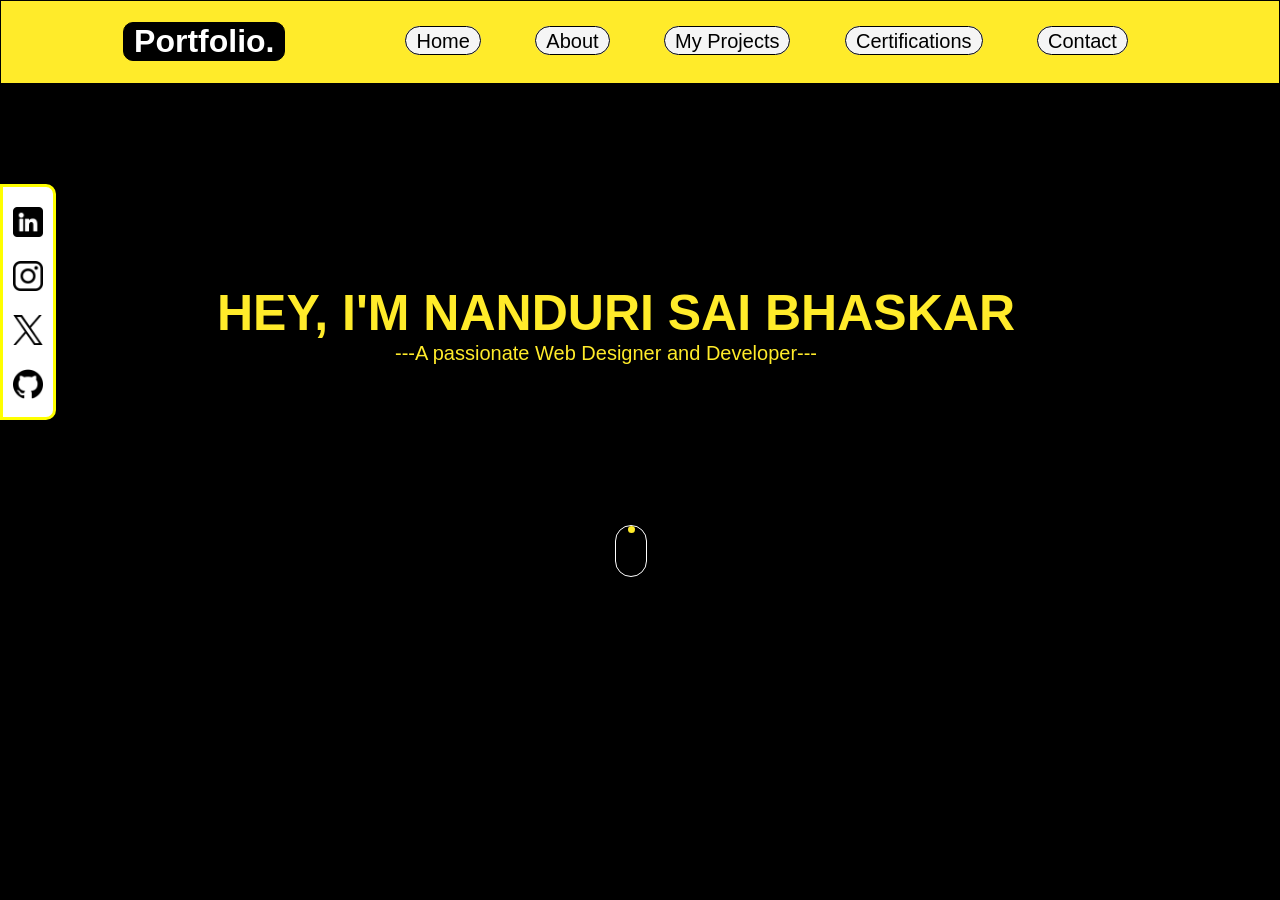
<file: index.html>
<!DOCTYPE html>
<html lang="en">
<head>
    <meta charset="UTF-8">
    <meta name="viewport" content="width=device-width, initial-scale=1.0">
    <title>Portfolio</title>
    <link rel="stylesheet" href="style.css">
    <link rel="stylesheet" href="https://cdnjs.cloudflare.com/ajax/libs/font-awesome/6.5.1/css/all.min.css" integrity="sha512-DTOQO9RWCH3ppGqcWaEA1BIZOC6xxalwEsw9c2QQeAIftl+Vegovlnee1c9QX4TctnWMn13TZye+giMm8e2LwA==" crossorigin="anonymous" referrerpolicy="no-referrer" />
</head>
<body>
    <div class="navbar">
        <div class="logo">
            <h1>Portfolio.</h1>
        </div>
        <div class="navcontents">
            <ul>
                <li><a href="index.html">Home</a></li>
                <li><a href="#">About</a></li>
                <li><a href="#">My Projects</a></li>
                <li><a href="#">Certifications</a></li>
                <li><a href="#">Contact</a></li>
            </ul>
        </div>
    </div>
    <div class="main-hero">
        <div class="sideinfo">
            <a href="https://www.linkedin.com/in/sai-bhaskar-nanduri-a34707299/" target="_"><img src="linkedin.png" alt="linkedin"></a>
            <a href="https://www.instagram.com/n_saibhaskar/" target="_"><img src="instagram.png" alt="instagram"></a>
            <a href="contact.html"><img src="twitter.png" alt="twitter"></a>
            <a href="https://github.com/SaiBhaskar05" target="_"><img src="github.png" alt="github"></a>
        </div>
        <div class="central">
            <div class="name">
                <h1>HEY, I'M NANDURI SAI BHASKAR</h1>
            </div>
            <div class="intro">
                <p>---A passionate Web Designer and Developer---</p>
            </div>
            <section id="scroll">
                <a id="scroll-btn"></a>
            </section>
        </div>
    </div>
    
</body>
</html>
</file>
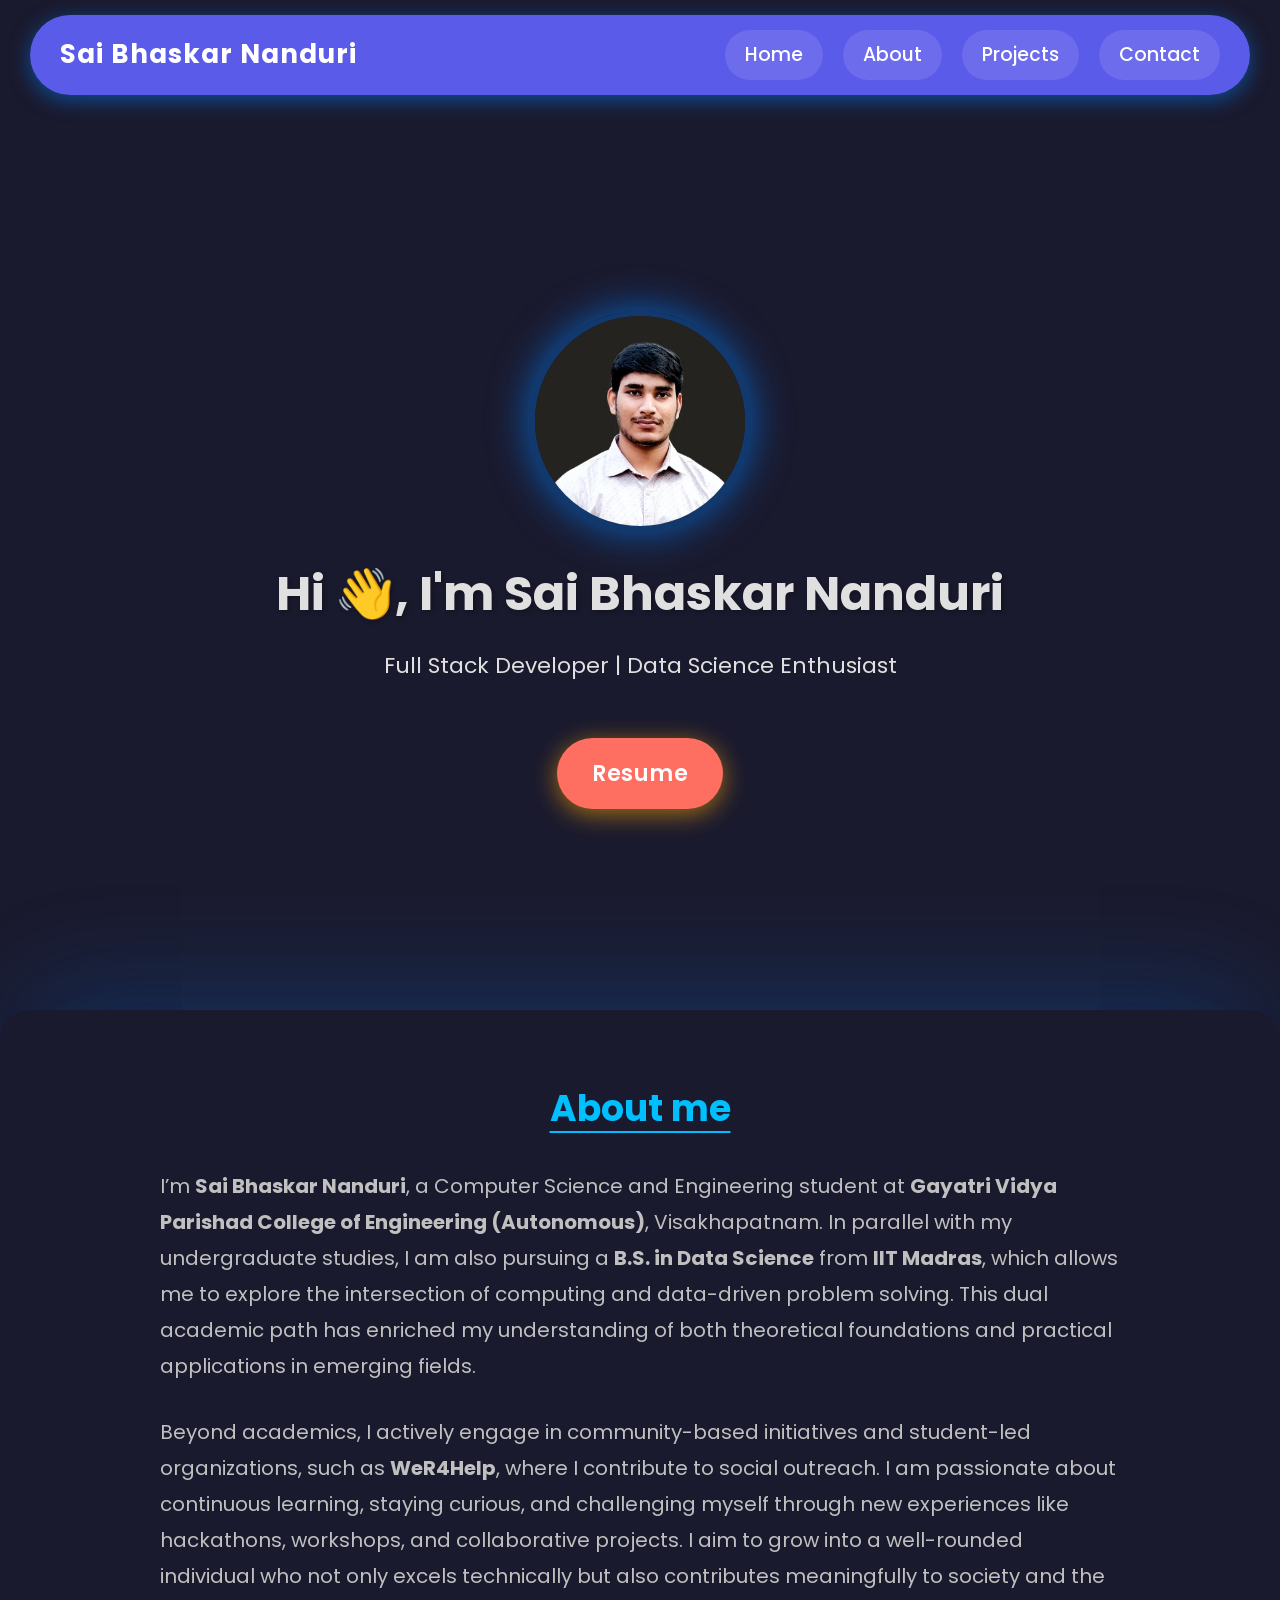
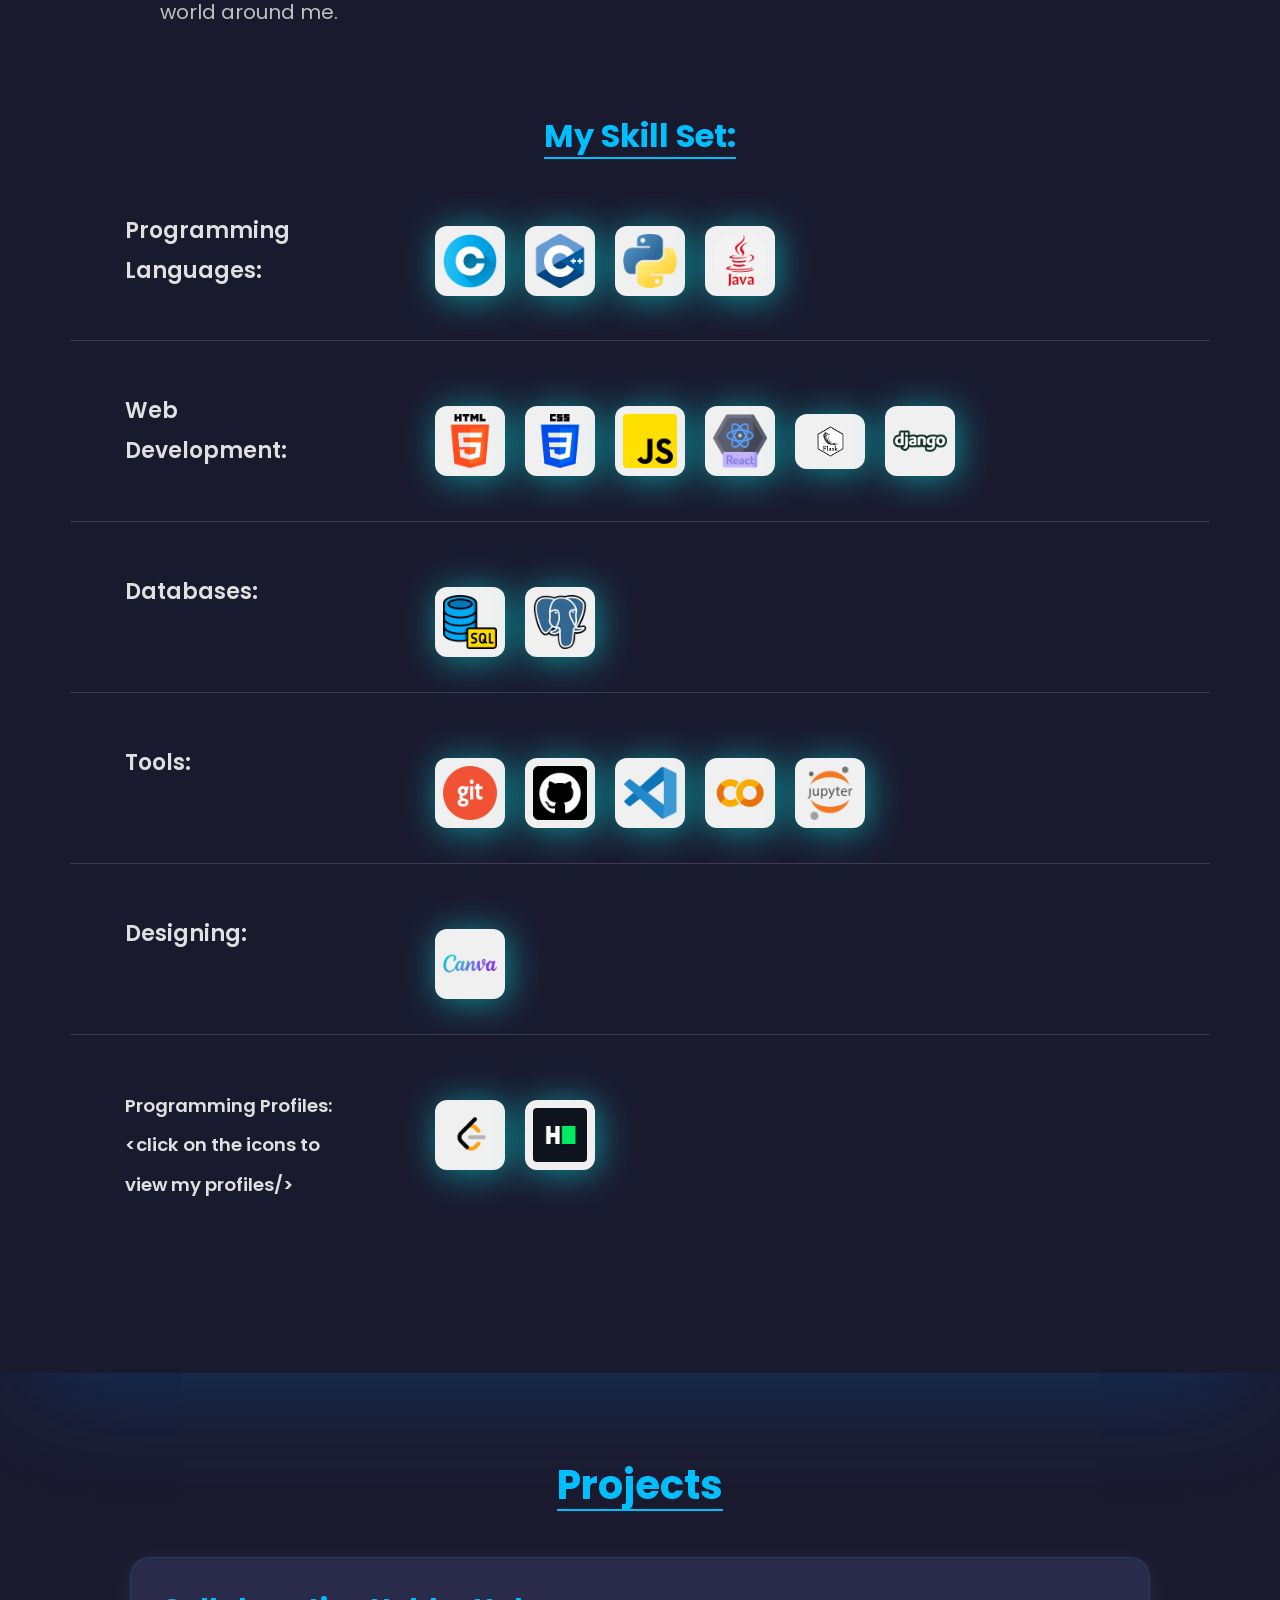
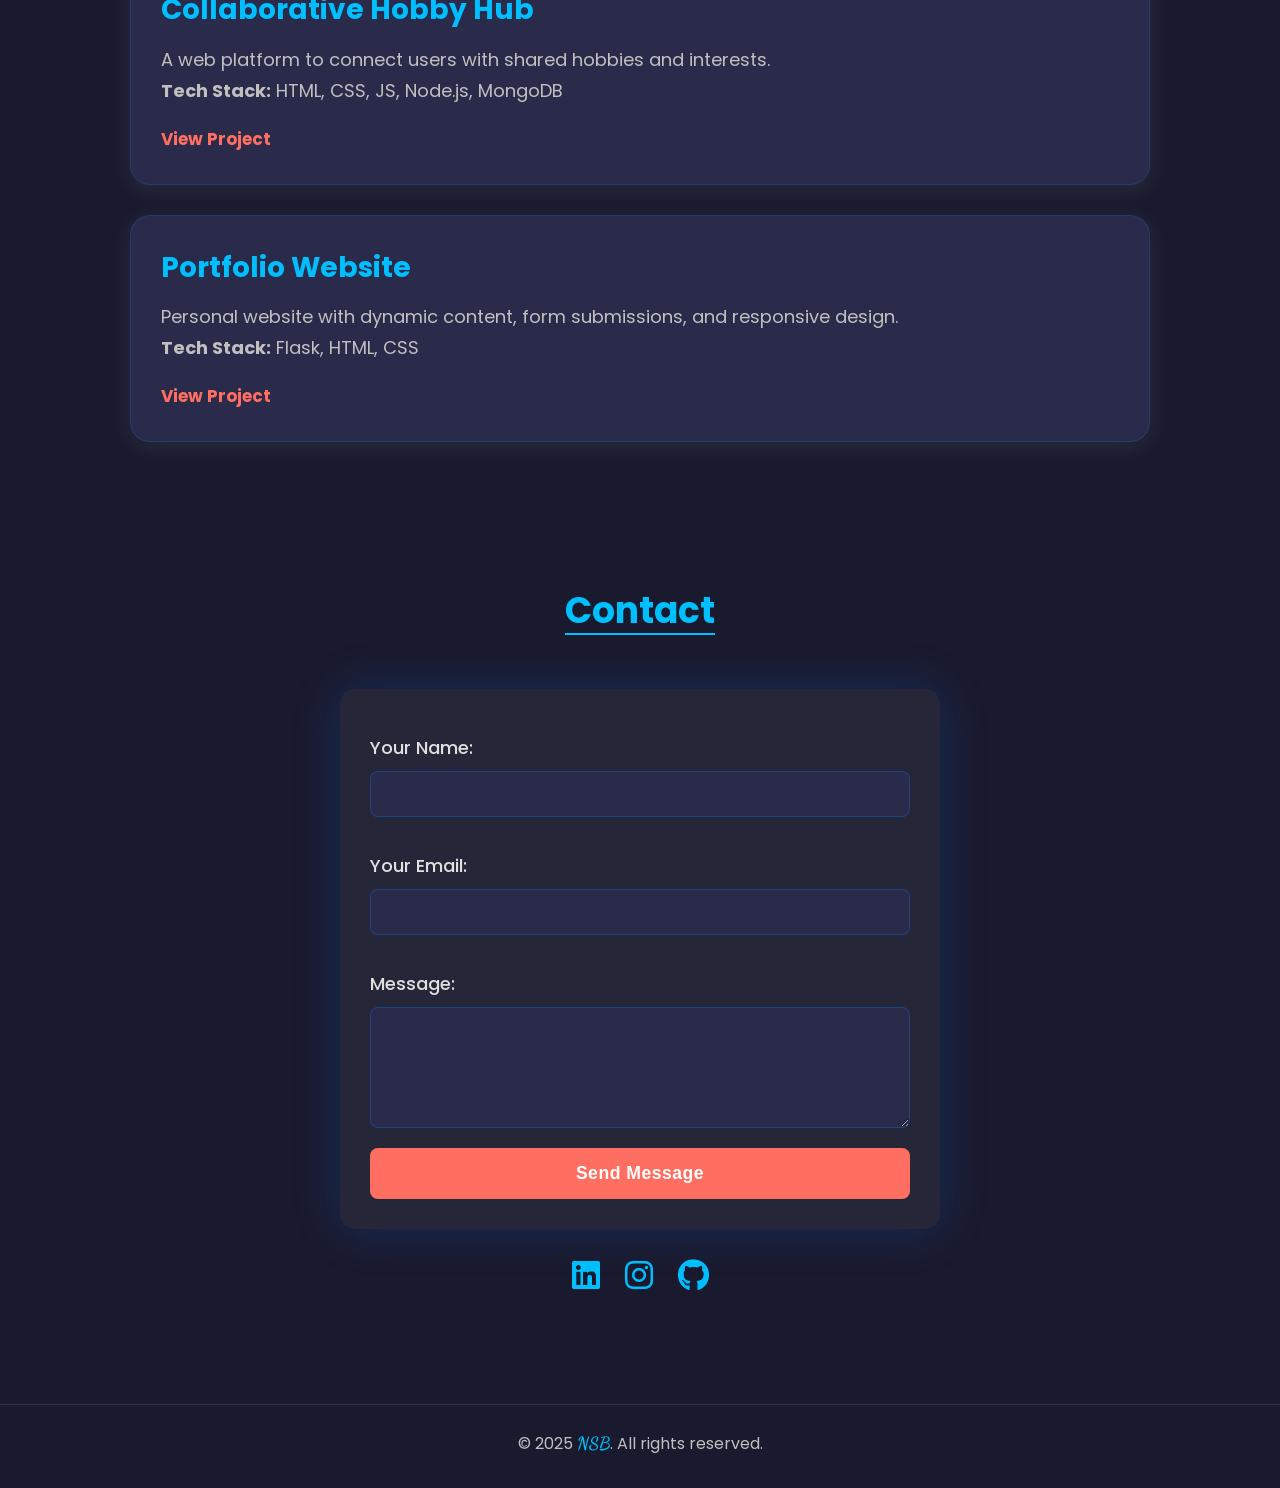
<file: frontend/index.html>
<!DOCTYPE html>
<html lang="en">
<head>
  <meta charset="UTF-8" />
  <meta name="viewport" content="width=device-width, initial-scale=1.0"/>
  <title>Portfolio</title>
  <link rel="icon" type="image/png" href="./static/images/myimgp.jpg">
  <link rel="stylesheet" href="./static/styles.css">
  <link href="https://fonts.googleapis.com/css2?family=Inter&family=Poppins:wght@300;400;600&display=swap" rel="stylesheet">
  <link href="https://fonts.googleapis.com/css2?family=Dancing+Script:wght@400;700&display=swap" rel="stylesheet">
  <link rel="stylesheet" href="https://cdnjs.cloudflare.com/ajax/libs/font-awesome/6.0.0-beta3/css/all.min.css">
</head>
<body>

  <!-- Navbar -->
  <div class="nav">
    <h3>Sai Bhaskar Nanduri</h3>
    <button class="hamburger" aria-label="Toggle navigation menu">
      <i class="fas fa-bars"></i>
    </button>
    <ul class="nav-list">
      <li><a href="#home">Home</a></li>
      <li><a href="#about">About</a></li>
      <li><a href="#projects">Projects</a></li>
      <li><a href="#contact">Contact</a></li>
    </ul>
  </div>

  <!-- Hero Section -->
  <div class="hero" id="home">
    <img src="./static/images/myimgp.jpg" alt="Profile Photo">
    <h1>Hi <span class="wave-emoji">👋</span>, I'm Sai Bhaskar Nanduri</h1>
    <p>Full Stack Developer | Data Science Enthusiast</p>
    <a href="./static/resume_nsb.pdf" target="_blank">Resume</a>
  </div>

  <!-- About Section -->
  <div class="about" id="about">
    <h2>About me</h2>
    <p>I’m <strong>Sai Bhaskar Nanduri</strong>, a Computer Science and Engineering student at <strong>Gayatri Vidya Parishad College of Engineering (Autonomous)</strong>, Visakhapatnam. In parallel with my undergraduate studies, I am also pursuing a <strong>B.S. in Data Science</strong> from <strong>IIT Madras</strong>, which allows me to explore the intersection of computing and data-driven problem solving. This dual academic path has enriched my understanding of both theoretical foundations and practical applications in emerging fields.</p>

    <p>Beyond academics, I actively engage in community-based initiatives and student-led organizations, such as <strong>WeR4Help</strong>, where I contribute to social outreach. I am passionate about continuous learning, staying curious, and challenging myself through new experiences like hackathons, workshops, and collaborative projects. I aim to grow into a well-rounded individual who not only excels technically but also contributes meaningfully to society and the world around me.</p>

    <div class="skills">
      <h3>My Skill Set:</h3>

      <div class="languages">
        <p>Programming Languages:</p>
        <div class="images">
          <img src="./static/images/c.png">
          <img src="./static/images/cpp.png">
          <img src="./static/images/python.png">
          <img src="./static/images/java.png">
        </div> 
      </div>

      <div class="languages">
        <p>Web Development:</p>
        <div class="images">
          <img src="./static/images/html.png">
          <img src="./static/images/css.png">
          <img src="./static/images/js.png">
          <img src="./static/images/react.png">
          <img src="./static/images/flask.png" style="height: 55px;">
          <img src="./static/images/django.png">
        </div> 
      </div>

      <div class="languages">
        <p>Databases:</p>
        <div class="images">
          <img src="./static/images/sql.png">
          <img src="./static/images/postgre.png">
        </div> 
      </div>

      <div class="languages">
        <p>Tools:</p>
        <div class="images">
          <img src="./static/images/git.png">
          <img src="./static/images/github.png">
          <img src="./static/images/vscode.png">
          <img src="./static/images/colab.png">
          <img src="./static/images/jupyter.png">
        </div> 
      </div>

      <div class="languages">
        <p>Designing:</p>
        <div class="images">
          <img src="./static/images/canva.png">
        </div> 
      </div>

      <div class="languages">
        <p><small>Programming Profiles: &lt;click on the icons to view my profiles/&gt;</small></p>
        <div class="images">
          <a href="https://leetcode.com/u/saibhaskarnanduri1/" target="_blank"><img src="./static/images/leetcode.png" alt="LeetCode"></a>
          <a href="https://www.hackerrank.com/profile/saibhaskarnandu1" target="_blank"><img src="./static/images/hackerrank.png" alt="HackerRank" style="height: 70px;"></a>
        </div>
      </div>
    </div>
  </div>

  <!-- Projects Section -->
  <div class="projects-section" id="projects">
    <h2>Projects</h2>

    <div class="project-card">
      <h3>Collaborative Hobby Hub</h3>
      <p>A web platform to connect users with shared hobbies and interests.<br><strong>Tech Stack:</strong> HTML, CSS, JS, Node.js, MongoDB</p>
      <a href="https://github.com/SaiBhaskar05/CircuitBreakers-hacksprint" target="_blank">View Project</a>
    </div>

    <div class="project-card">
      <h3>Portfolio Website</h3>
      <p>Personal website with dynamic content, form submissions, and responsive design.<br><strong>Tech Stack:</strong> Flask, HTML, CSS</p>
      <a href="https://github.com/SaiBhaskar05/Portfolio" target="_blank">View Project</a>
    </div>
  </div>

  <!-- Contact Section -->
  <div id="contact">
    <h2>Contact</h2>
    <form id="contact-form" class="contact-form">
      <label for="name">Your Name:</label>
      <input type="text" id="name" name="name" required>

      <label for="email">Your Email:</label>
      <input type="email" id="email" name="email" required>

      <label for="message">Message:</label>
      <textarea id="message" name="message" rows="5" required></textarea>

      <button type="submit">Send Message</button>
    </form>
    <p id="form-status"></p>

    <div class="social-links">
      <a href="https://www.linkedin.com/in/sai-bhaskar-nanduri/" target="_blank"><i class="fab fa-linkedin fa-2x"></i></a>
      <a href="https://www.instagram.com/n_saibhaskar/" target="_blank"><i class="fab fa-instagram fa-2x"></i></a>
      <a href="https://github.com/SaiBhaskar05" target="_blank"><i class="fab fa-github fa-2x"></i></a>
    </div>
  </div>

  <!-- Footer -->
  <footer class="footer">
    <p>&copy; 2025 <span class="cursive-text">NSB</span>. All rights reserved.</p>
  </footer>

  <!-- Script for sending form data -->
  <script>
    document.getElementById('contact-form').addEventListener('submit', async function (e) {
      e.preventDefault();

      const status = document.getElementById('form-status');
      status.textContent = "Sending message...";

      const data = {
        name: this.name.value,
        email: this.email.value,
        message: this.message.value
      };

      try {
        const response = await fetch('https://portfolio-dmeu.onrender.com/send-mail', {
          method: 'POST',
          headers: { 'Content-Type': 'application/json' },
          body: JSON.stringify(data)
        });

        const result = await response.json();
        if (response.ok) {
          status.textContent = result.message;
          this.reset();
        } else {
          status.textContent = result.message || 'Something went wrong.';
        }
      } catch (error) {
        console.error(error);
        status.textContent = 'Error sending message.';
      }
    });
  </script>
  <script src="./script.js"></script>
</body>
</html>
</file>
<file: style.css>
*{
    padding: 0;
    margin: 0;
    transition-duration: 0.2s;
    font-family: 'Segoe UI', Tahoma, Geneva, Verdana, sans-serif;
}

body{
    background-color: black;
}
.logo h1{
    display: inline;
}
.navbar{
    position: static;
    height: 80px;
    width: auto;
    display: flex;
    justify-content: center;
    align-items: center;
    border: solid;
    border-width: 1px;
    padding-bottom: 2px;
    background-color: #ffeb2a;
    border-color: black;
}
.logo{
    background-color: black;
    color: white;
    padding-left: 10px;
    padding-right: 10px;
    border-radius: 10px;
    border: solid;
    border-width: 1.5px;
    border-color: black;
    margin-left: 21px;
    align-items: center;
}
.navcontents{
    margin-left: 120px;
    display: flex;
}
.navcontents li{
    display: inline;
    margin-right: 50px;
    justify-content: space-evenly;

}
.navcontents li a{
    border: solid;
    border-width: 1.5px;
    border-radius: 20px;
    border-color: black;
    padding-left: 10px;
    padding-right: 10px;
    padding-top: 2.5px;
    padding-bottom: 2.5px;
    text-decoration: none;
    color: black;
    font-size: 20px;
    background-color: whitesmoke;
}
.navcontents li a:hover{
    color: #ffeb2a;
    background-color: black;
    border-color:  transparent;
}
.sideinfo{
    height: 230px;
    width: 50px;
    background-color: white;
    margin-top: 100px;
    border: solid;
    border-top-right-radius: 10px;
    border-bottom-right-radius: 10px;
    border-width: 3px;
    border-color: yellow;
    position: sticky;
    justify-content: end;
}
.sideinfo img{
    height: 30px;
    width: 30px;
    margin-top: 20px;
    margin-left: 10px;
    align-content: space-evenly;
    justify-content: space-evenly; 
}
.sideinfo img:hover{
    height: 37px;
    width:39px;
}
.main-hero{
    display: flex;
}
.central{
    height: 20px;
    height: 500px;
    width: 1000px;
    color: #ffeb2a;
    text-align: center;
    font-size: 25px;
    justify-content: space-evenly;
}
.name{
    margin-top: 200px;
    margin-left: 120px;
}
.intro{
    margin-left: 100px;
    font-size: 20px;
}
section{
    height: 55px;
    width: 100px;
    position: relative;
}
#scroll{
    margin-left: 525px;
    margin-top: 160px;
    background-color: black;
}
#scroll-btn{
    position: absolute;
    height: 50px;
    width: 30px;
    margin: auto;
    left: 0;
    right: 0;
    border: 1.4px solid white;
    border-radius: 200px;
}
#scroll-btn:before{
    position: absolute;
    content: "";
    margin: auto;
    left: 0;
    right: 0;
    height: 7px;
    width: 7px;
    background-color: #ffeb2a;
    border-radius: 50%;
    animation: move-down 2s infinite;
}
@keyframes move-down{
    80%{
        opacity: 0.2;
    }
    100%{
        transform: translateY(30px);
        opacity: 0;
    }
}
</file>
<file: frontend/static/styles.css>
/* Universal Styles */
* {
  margin: 0;
  padding: 0;
  box-sizing: border-box;
}

body {
  background-color: #1a1a2e;
  font-family: 'Poppins', sans-serif;
  color: #e0e0e0;
  line-height: 1.6;
  scroll-behavior: smooth;
}

/* Scroll offset for sticky header */
html {
  scroll-padding-top: 100px;
}

#home, #about, #projects, #contact {
  scroll-margin-top: 100px;
}


/* --- Navbar --- */
.nav {
  margin: 15px 30px;
  padding: 15px 30px;
  color: white;
  display: flex;
  justify-content: space-between;
  align-items: center;
  background-color: rgba(99, 99, 255, 0.9);
  border-radius: 50px;
  box-shadow: 0 5px 20px rgba(0, 128, 255, 0.5);
  flex-wrap: wrap;
  text-align: center;
  backdrop-filter: blur(5px);
  -webkit-backdrop-filter: blur(5px);
  position: sticky;
  top: 15px;
  z-index: 1000;
}

.nav h3 {
  font-size: 26px;
  font-weight: 700;
  letter-spacing: 1px;
}

.nav-list {
  list-style: none;
  display: flex;
  flex-wrap: wrap;
  justify-content: center;
  gap: 20px;
  transition: all 0.3s ease-in-out;
}

.nav-list li {
  font-size: 19px;
  padding: 10px 20px;
  background-color: rgba(255, 255, 255, 0.1);
  border-radius: 25px;
  transition: background 0.3s ease, transform 0.2s ease, box-shadow 0.3s ease;
  font-weight: 500;
}

.nav-list li:hover {
  background-color: rgba(255, 255, 255, 0.3);
  cursor: pointer;
  transform: translateY(-2px);
  box-shadow: 0 0 15px rgba(255, 255, 255, 0.4);
}

.nav-list li a {
  color: white;
  text-decoration: none;
  transition: color 0.3s ease;
}


.hamburger {
  display: none;
  background: none;
  border: none;
  color: white;
  font-size: 28px;
  cursor: pointer;
  padding: 5px;
  z-index: 1001;
  transition: transform 0.3s ease;
}

.hamburger:hover {
  transform: scale(1.1);
}

/* --- Hero Section --- */
.hero {
  min-height: 100vh;
  display: flex;
  justify-content: center;
  align-items: center;
  flex-direction: column;
  text-align: center;
  padding: 20px;
  background: #1a1a2e;
}

.hero img {
  border-radius: 50%;
  width: 220px;
  height: 220px;
  object-fit: cover;
  box-shadow: 0 0 40px rgba(0, 128, 255, 0.7);
  border: 5px solid rgba(0, 128, 255, 0.3);
}

.hero h1 {
  font-size: 48px;
  margin: 25px 0 15px;
  font-weight: 700;
  text-shadow: 2px 2px 5px rgba(0, 0, 0, 0.3);
}

.hero p {
  font-size: 22px;
  max-width: 800px;
  margin-bottom: 25px;
}

.hero a {
  text-decoration: none;
  color: white;
  background-color: #ff6f61;
  margin-top: 30px;
  padding: 18px 35px;
  border-radius: 50px;
  font-size: 22px;
  transition: all 0.3s ease;
  box-shadow: 0 5px 25px rgba(255, 165, 0, 0.6);
  font-weight: 600;
  letter-spacing: 0.5px;
}

.hero a:hover {
  box-shadow: 0 8px 40px rgba(255, 255, 255, 0.7);
  background-color: #ff4d3a;
  transform: translateY(-3px);
}

/* --- About Section --- */
.about {
  margin: 0 auto 60px auto;
  padding: 70px 50px;
  border-radius: 0;
  border-top-left-radius: 30px;
  border-top-right-radius: 30px;
  background-color: #1a1a2e;
  box-shadow: 0 -50px 100px -30px rgba(0, 128, 255, 0.2),
              0 50px 100px -30px rgba(0, 128, 255, 0.2);
  font-size: 19px;
  max-width: 100%;
}

.about h2 {
  text-align: center;
  margin-bottom: 30px;
  font-size: 36px;
  color: #00bfff;
  text-decoration: underline;
  text-underline-offset: 10px;
  text-decoration-thickness: 2px;
}

.about p {
  line-height: 1.8;
  font-size: 20px;
  margin-bottom: 30px;
  color: #c0c0c0;
  max-width: 1000px;
  margin-left: auto;
  margin-right: auto;
  padding: 0 20px;
}

/* --- Skills Section --- */
.skills {
  margin-top: 60px;
  padding: 20px;
  font-size: 19px;
}

.skills h3 {
  text-align: center;
  margin-bottom: 30px;
  font-size: 32px;
  color: #00bfff;
  text-decoration: underline;
  text-underline-offset: 10px;
  text-decoration-thickness: 2px;
}

.languages {
  display: flex;
  align-items: flex-start;
  justify-content: space-between;
  gap: 50px;
  margin: 30px auto;
  max-width: 1200px;
  flex-wrap: wrap;
  padding: 20px;
  border-bottom: 1px solid rgba(255, 255, 255, 0.15);
}

.languages:last-of-type {
  border-bottom: none;
}

.languages p {
  font-weight: 600;
  font-size: 22px;
  width: 250px;
  min-width: 200px;
  color: #e0e0e0;
}

.images {
  display: flex;
  flex-wrap: wrap;
  gap: 20px;
  padding: 15px;
  max-width: 70%;
  justify-content: flex-start;
  align-items: center;
  flex: 1;
}

.skills img {
  width: 70px;
  height: 70px;
  object-fit: contain;
  background-color: #f0f0f0;
  padding: 8px;
  border-radius: 12px;
  box-shadow: 3px 3px 35px rgba(0, 255, 255, 0.5);
  transition: transform 0.2s ease, box-shadow 0.3s ease;
}

.skills img:hover {
  transform: scale(1.1);
  box-shadow: 0 0 50px rgba(0, 255, 255, 0.8);
}

/* --- Projects Section --- */
.projects-section {
  margin: 80px auto;
  padding: 0 40px;
  max-width: 1100px;
  background-color: transparent;
  border-radius: 0;
  border-top-left-radius: 30px;
  border-top-right-radius: 30px; 
  box-shadow: none;
}


.projects-section h2 {
  font-size: 40px;
  margin-bottom: 40px;
  text-align: center;
  color: #00bfff;
  text-decoration: underline;
  text-underline-offset: 10px;
  text-decoration-thickness: 2px;
}

.project-card {
  background-color: #2a2a4a;
  border-radius: 20px;
  padding: 30px;
  margin: 30px 0;
  box-shadow: 0 5px 25px rgba(255, 255, 255, 0.08);
  transition: transform 0.3s ease, box-shadow 0.3s ease, background-color 0.3s ease;
  border: 1px solid rgba(0, 128, 255, 0.2);
}

.project-card:hover {
  transform: translateY(-8px);
  box-shadow: 0 10px 40px rgba(0, 128, 255, 0.6);
  background-color: #3b3b5e;
}

.project-card h3 {
  font-size: 28px;
  margin-bottom: 12px;
  color: #00bfff;
}

.project-card p {
  color: #c0c0c0;
  font-size: 18px;
  line-height: 1.7;
  margin-bottom: 20px;
}

.project-card a {
  color: #ff6f61;
  text-decoration: none;
  font-weight: bold;
  font-size: 17px;
  transition: color 0.2s ease;
}

.project-card a:hover {
  text-decoration: underline;
  color: #ff4d3a;
}

/* --- Contact Section --- */
#contact {
  display: flex;
  align-items: center;
  justify-content: center;
  flex-direction: column;
  padding: 60px 20px;
  background-color: #1a1a2e;
}

#contact h2 {
  font-size: 36px;
  margin-bottom: 30px;
  color: #00bfff;
  text-decoration: underline;
  text-underline-offset: 10px;
  text-decoration-thickness: 2px;
}

.contact-form {
  display: flex;
  flex-direction: column;
  max-width: 600px;
  width: 100%;
  margin-top: 20px;
  padding: 30px;
  background-color: rgba(255, 255, 255, 0.05);
  border-radius: 15px;
  box-shadow: 0 0 50px rgba(0, 128, 255, 0.2);
}

.contact-form label {
  margin: 15px 0 8px;
  color: #e0e0e0;
  font-size: 18px;
  font-weight: 500;
}

.contact-form input,
.contact-form textarea {
  padding: 12px;
  border: 1px solid rgba(0, 128, 255, 0.3);
  border-radius: 8px;
  margin-bottom: 20px;
  font-size: 1.05rem;
  background-color: #2a2a4a;
  color: #e0e0e0;
  outline: none;
  transition: border-color 0.3s ease, box-shadow 0.3s ease;
}

.contact-form input:focus,
.contact-form textarea:focus {
  border-color: #00bfff;
  box-shadow: 0 0 10px rgba(0, 128, 255, 0.5);
}

.contact-form textarea {
  resize: vertical;
  min-height: 120px;
}

.contact-form button {
  background-color: #ff6f61;
  color: white;
  border: none;
  padding: 15px 25px;
  border-radius: 8px;
  font-size: 1.1rem;
  cursor: pointer;
  transition: background-color 0.3s ease, transform 0.2s ease, box-shadow 0.3s ease;
  font-weight: 600;
  letter-spacing: 0.5px;
}

.contact-form button:hover {
  background-color: #ff4d3a;
  transform: translateY(-2px);
  box-shadow: 0 5px 20px rgba(255, 100, 0, 0.5);
}

.social-links {
  margin-top: 30px;
  display: flex;
  gap: 25px;
  justify-content: center;
  width: 100%;
  max-width: 600px;
  padding: 0 20px;
}

.social-links a {
  color: #00bfff;
  transition: color 0.3s ease, transform 0.2s ease;
}

.social-links a:hover {
  color: #ff6f61;
  transform: translateY(-3px);
}

/* --- Footer --- */
.footer {
  background-color: #1a1a2e;
  color: #c0c0c0;
  text-align: center;
  padding: 25px 20px;
  font-size: 16px;
  margin-top: 50px;
  border-top: 1px solid rgba(255, 255, 255, 0.1);
}

.cursive-text {
  font-family: 'Dancing Script', cursive;
  font-size: 1.1em;
  font-weight: 700;
  color: #00bfff;
}

/* --- Media Queries --- */

/* Tablet View (max-width: 768px) */
@media (max-width: 768px) {
  html {
    scroll-padding-top: 80px;
  }
  #home, #about, #projects, #contact {
    scroll-margin-top: 80px;
  }

  .nav {
    margin: 10px 15px;
    padding: 12px 20px;
    flex-direction: column;
    align-items: flex-start;
    gap: 10px;
    border-radius: 30px;
    top: 10px;
    position: relative;
  }

  .nav h3 {
    width: 100%;
    text-align: left;
    margin-bottom: 0;
  }

  .hamburger {
    display: block;
    position: absolute;
    top: 15px;
    right: 20px;
  }

  .nav-list {
    flex-direction: column;
    width: 100%;
    text-align: center;
    background-color: rgba(99, 99, 255, 0.95);
    max-height: 0;
    overflow: hidden;
    padding: 0;
    border-radius: 15px;
  }

  .nav-list.active {
    max-height: 300px;
    padding: 15px 0;
    margin-top: 10px;
  }

  .nav-list li {
    width: 100%;
    margin: 5px 0;
    background-color: transparent;
  }
  .nav-list li:hover {
    background-color: rgba(255, 255, 255, 0.1);
  }

  .hero h1 {
    font-size: 36px;
  }

  .hero p {
    font-size: 18px;
  }

  .hero img {
    width: 180px;
    height: 180px;
  }

  .hero a {
    padding: 15px 30px;
    font-size: 18px;
  }

  .about {
    padding: 50px 30px;
    font-size: 17px;
    margin: 0 auto 40px auto;
  }

  .about h2,
  .projects-section h2,
  .skills h3 {
    font-size: 30px;
    margin-bottom: 25px;
  }

  .about p,
  .project-card p {
    font-size: 17px;
    line-height: 1.7;
  }

  .skills {
    font-size: 17px;
    padding: 15px;
  }

  .languages {
    flex-direction: column;
    align-items: center; /* Center items in column for tablet */
    gap: 25px;
    padding: 15px;
  }

  .languages p {
    width: 100%;
    text-align: center; /* Center text */
    margin-bottom: 5px;
    font-size: 20px;
  }

  .images {
    width: 100%;
    justify-content: center;
    gap: 15px;
  }

  .skills img {
    width: 60px;
    height: 60px;
  }

  .projects-section {
    padding: 0 25px;
  }

  .project-card {
    padding: 25px;
    margin: 20px 0;
  }

  .project-card h3 {
    font-size: 24px;
  }

  .contact-form {
    padding: 25px;
  }

  .contact-form label {
    font-size: 16px;
  }

  .contact-form input,
  .contact-form textarea {
    font-size: 0.95rem;
    padding: 10px;
  }

  .contact-form button {
    padding: 12px 20px;
    font-size: 1rem;
  }

  .footer {
    font-size: 14px;
    padding: 20px 15px;
  }
}

/* Mobile View (max-width: 480px) */
@media (max-width: 480px) {
  html {
    scroll-padding-top: 60px;
  }
  #home, #about, #projects, #contact {
    scroll-margin-top: 60px;
  }

  .nav {
    margin: 0;
    border-radius: 0 0 15px 15px;
    padding: 10px 15px;
    top: 0;
  }

  .nav h3 {
    font-size: 20px;
  }

  .hamburger {
    font-size: 24px;
    top: 10px;
    right: 15px;
  }

  .nav-list.active {
    max-height: 350px;
  }

  .nav-list li {
    font-size: 14px;
    padding: 6px 12px;
    margin: 3px 0;
  }

  .hero h1 {
    font-size: 28px;
    margin: 20px 0 10px;
  }

  .hero p {
    font-size: 16px;
    padding: 0 10px;
  }

  .hero img {
    width: 140px;
    height: 140px;
  }

  .hero a {
    padding: 12px 25px;
    font-size: 16px;
  }

  .about {
    padding: 30px 20px;
    font-size: 15px;
    margin: 0 auto 30px auto;
  }

  .about h2,
  .projects-section h2,
  .skills h3 {
    font-size: 26px;
    margin-bottom: 20px;
    text-underline-offset: 8px;
  }

  .about p,
  .project-card p {
    font-size: 15px;
    line-height: 1.6;
    margin-bottom: 15px;
  }

  .skills {
    font-size: 15px;
    padding: 10px;
  }

  .skills img {
    width: 50px;
    height: 50px;
    padding: 6px;
  }

  .languages {
    padding: 0 10px;
    gap: 15px;
    align-items: center; /* Center items in column for mobile */
  }

  .languages p {
    font-size: 18px;
    margin-bottom: 5px;
    text-align: center; /* Center text */
  }

  .images {
    justify-content: center;
    width: 100%;
    padding: 10px;
    gap: 10px;
  }

  .project-card h3 {
    font-size: 20px;
    margin-bottom: 8px;
  }

  .project-card p {
    font-size: 15px;
  }

  .project-card a {
    font-size: 15px;
  }

  #contact h2 {
    font-size: 30px;
  }

  .contact-form {
    padding: 20px;
  }

  .contact-form label {
    font-size: 15px;
    margin: 10px 0 5px;
  }

  .contact-form input,
  .contact-form textarea {
    font-size: 0.9rem;
    padding: 8px;
    margin-bottom: 15px;
  }

  .contact-form button {
    padding: 10px 15px;
    font-size: 0.95rem;
  }

  .footer {
    font-size: 14px;
    padding: 20px 15px;
  }
}

.wave-emoji {
  display: inline-block; /* Essential for transform to work correctly on inline elements */
  animation-name: wave-animation;
  animation-duration: 2.5s; /* Adjust speed as desired */
  animation-iteration-count: infinite; /* Make it wave continuously */
  transform-origin: 70% 70%; /* Pivot point for the rotation (bottom-left palm) */
}

@keyframes wave-animation {
  0% {
    transform: rotate(0.0deg);
  }
  10% {
    transform: rotate(14.0deg);
  }
  20% {
    transform: rotate(-8.0deg);
  }
  30% {
    transform: rotate(14.0deg);
  }
  40% {
    transform: rotate(-4.0deg);
  }
  50% {
    transform: rotate(10.0deg);
  }
  60% {
    transform: rotate(0.0deg);
  }
  100% {
    transform: rotate(0.0deg);
  }
}

/* --- Flashed Messages --- */
.flashed-messages {
    width: 80%;
    max-width: 800px;
    margin: 20px auto;
    padding: 10px 20px;
    border-radius: 8px;
    font-weight: 500;
    text-align: center;
    box-shadow: 0 4px 15px rgba(0,0,0,0.2);
}

.alert {
    padding: 12px;
    margin-bottom: 15px;
    border-radius: 8px;
    border: 1px solid transparent; /* default */
    font-size: 1.1em;
}

.alert-success {
    background-color: #28a745; /* Green */
    color: white;
    border-color: #218838;
}

.alert-error { /* Using 'error' category for red */
    background-color: #dc3545; /* Red */
    color: white;
    border-color: #c82333;
}

/* Make sure these messages are responsive too */
@media (max-width: 768px) {
    .flashed-messages {
        width: 90%;
        margin: 15px auto;
        padding: 8px 15px;
    }
    .alert {
        font-size: 1em;
        padding: 10px;
    }
}

@media (max-width: 480px) {
    .flashed-messages {
        width: 95%;
        margin: 10px auto;
        padding: 5px 10px;
    }
    .alert {
        font-size: 0.9em;
        padding: 8px;
    }
}
</file>
